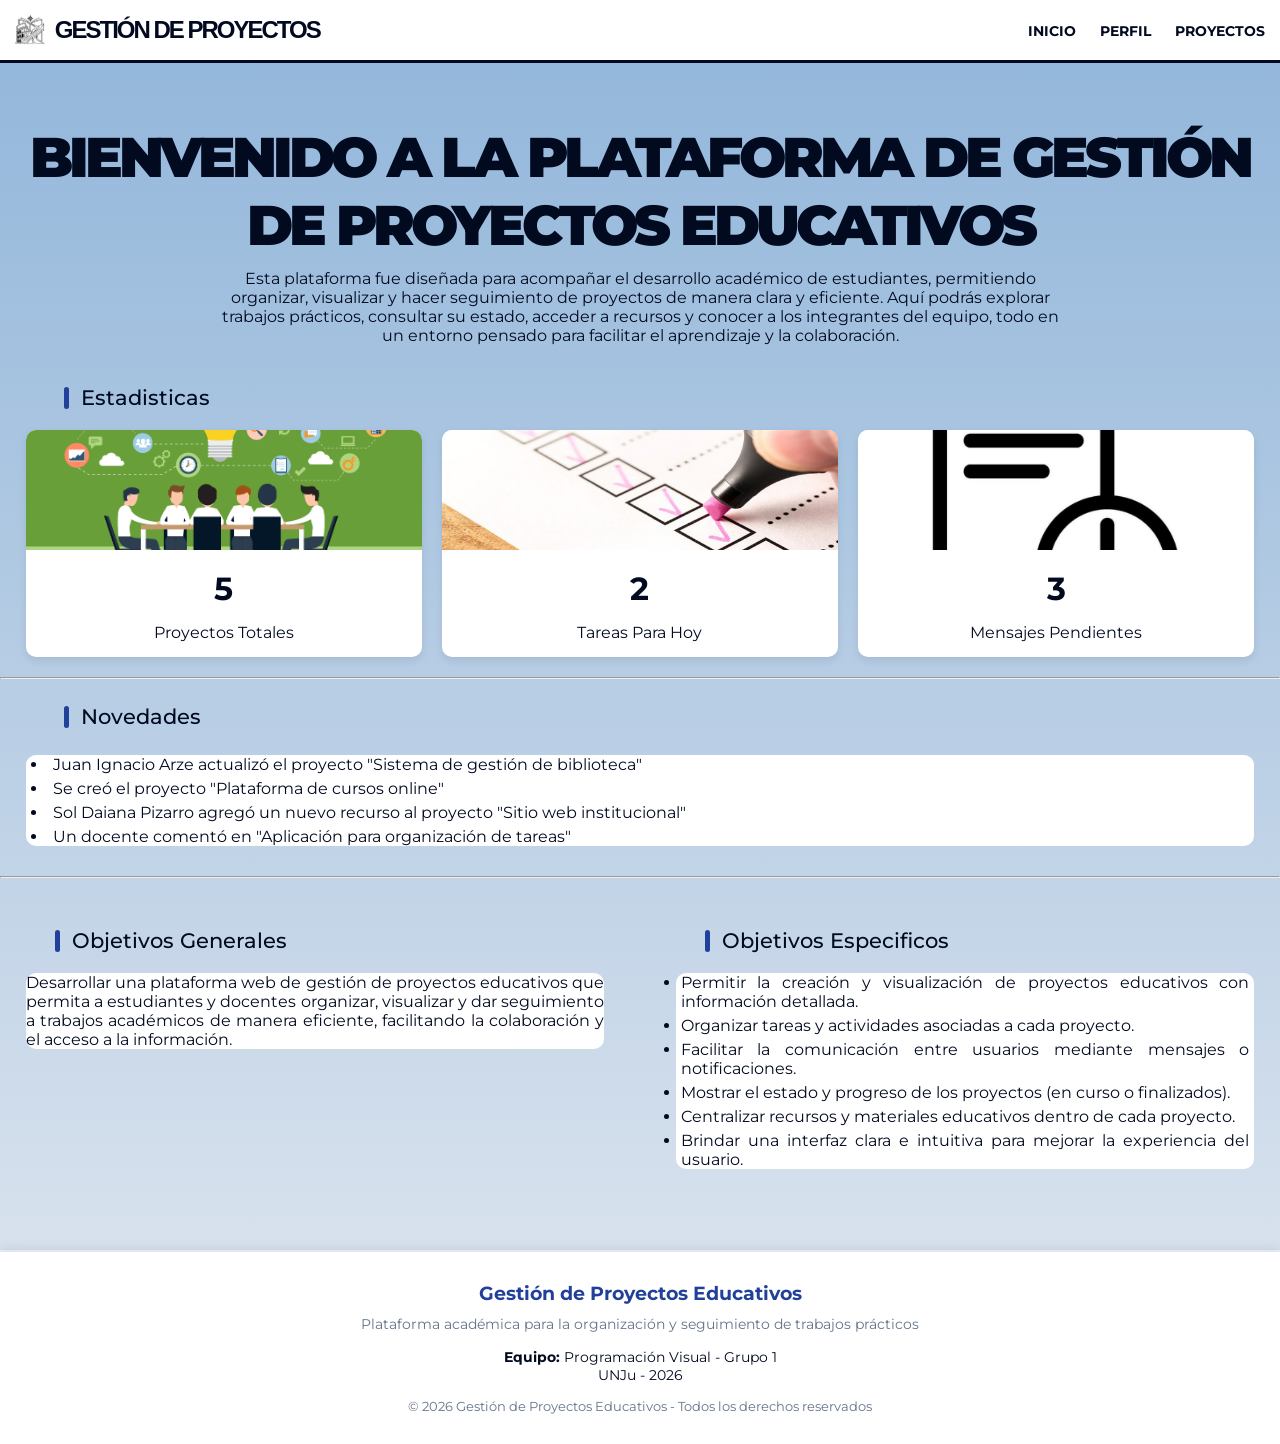
<file: index.html>
<!DOCTYPE html>
<html lang="es">

<head>
    <meta charset="UTF-8">
    <meta name="viewport" content="width=device-width, initial-scale=1.0">
    <title>Pagina Principal</title>
    <link rel="stylesheet" href="./css/mainstyle.css">
    <link rel="stylesheet" href="./css/index.css">

    <link rel="preconnect" href="https://fonts.googleapis.com">
    <link rel="preconnect" href="https://fonts.gstatic.com" crossorigin>
    <link href="https://fonts.googleapis.com/css2?family=Montserrat:ital,wght@0,100..900;1,100..900&display=swap"
        rel="stylesheet">
</head>

<body id="content">
    <header>
        <nav class="top-nav" aria-label="Navegación principal">
            <div class="logo">
                <img src="public/logo.png" alt="logo" height="30px">
                <p>Gestión de Proyectos</p>
            </div>
            <div class="nav-links">
                <a href="index.html" class="active">Inicio</a>
                <a href="perfil.html">Perfil</a>
                <a href="proyectos.html">Proyectos</a>

            </div>
        </nav>
    </header>
    <main>
        <section class="titulo_principal">
            <h1>Bienvenido a la Plataforma de Gestión de Proyectos Educativos</h1>
            <p id="descripcion">Esta plataforma fue diseñada para acompañar el desarrollo académico de estudiantes, permitiendo organizar, visualizar y hacer seguimiento de proyectos de manera clara y eficiente. Aquí podrás explorar trabajos prácticos, consultar su estado, acceder a recursos y conocer a los integrantes del equipo, todo en un entorno pensado para facilitar el aprendizaje y la colaboración.</p>
        </section>
        <section id="states">
            <h2>Estadisticas</h2>
            <div class="cards">
                <article class="card-project">
                    <img src="./public/img_index/ges_proyec.png" alt="Proyectos Totales">
                    <h3>5</h3>
                    <p>Proyectos Totales</p>
                </article>
                <article class="card-task">
                    <img src="./public/img_index/tareas-pendientes.jpg" alt="Tareas">
                    <h3>2</h3>
                    <p>Tareas Para Hoy</p>
                </article>
                <article class="card-message">
                    <img src="./public/img_index/pending.jpg" alt="Mensajes Pendientes">
                    <h3>3</h3>
                    <p>Mensajes Pendientes</p>
                </article>
            </div>
        </section>
        <hr>
        <section id="news">
            <h2>Novedades</h2>
            <ul class="news-content">
                <li>Juan Ignacio Arze actualizó el proyecto "Sistema de gestión de biblioteca"</li>
                <li>Se creó el proyecto "Plataforma de cursos online"</li>
                <li>Sol Daiana Pizarro agregó un nuevo recurso al proyecto "Sitio web institucional"</li>
                <li>Un docente comentó en "Aplicación para organización de tareas"</li>
            </ul>
        </section>
        <hr>
        <div id="index-goals">
            <section class="goal">
                <h2>Objetivos Generales</h2>
                <p class="goal-content">
                    Desarrollar una plataforma web de gestión de proyectos educativos que permita a estudiantes y
                    docentes organizar, visualizar y dar seguimiento a trabajos académicos de manera eficiente,
                    facilitando la colaboración y el acceso a la información.
                </p>
            </section>
            <section class="goal">
                <h2>Objetivos Especificos</h2>
                <ul class="goal-content">
                    <li>Permitir la creación y visualización de proyectos educativos con información detallada.</li>
                    <li>Organizar tareas y actividades asociadas a cada proyecto.</li>
                    <li>Facilitar la comunicación entre usuarios mediante mensajes o notificaciones.</li>
                    <li>Mostrar el estado y progreso de los proyectos (en curso o finalizados).</li>
                    <li>Centralizar recursos y materiales educativos dentro de cada proyecto.</li>
                    <li>Brindar una interfaz clara e intuitiva para mejorar la experiencia del usuario.</li>
                </ul>
            </section>
        </div>

    </main>
    <footer class="footer-proyectos">
        <div class="footer-contenedor">

            <div class="footer-info">
                <h3>Gestión de Proyectos Educativos</h3>
                <p>Plataforma académica para la organización y seguimiento de trabajos prácticos</p>
            </div>

            <div class="footer-equipo">
                <p><strong>Equipo:</strong> Programación Visual - Grupo 1</p>
                <p>UNJu - 2026</p>
            </div>

            <div class="footer-final">
                <p>© 2026 Gestión de Proyectos Educativos - Todos los derechos reservados</p>
            </div>

        </div>
    </footer>
</body>

</html>
</file>
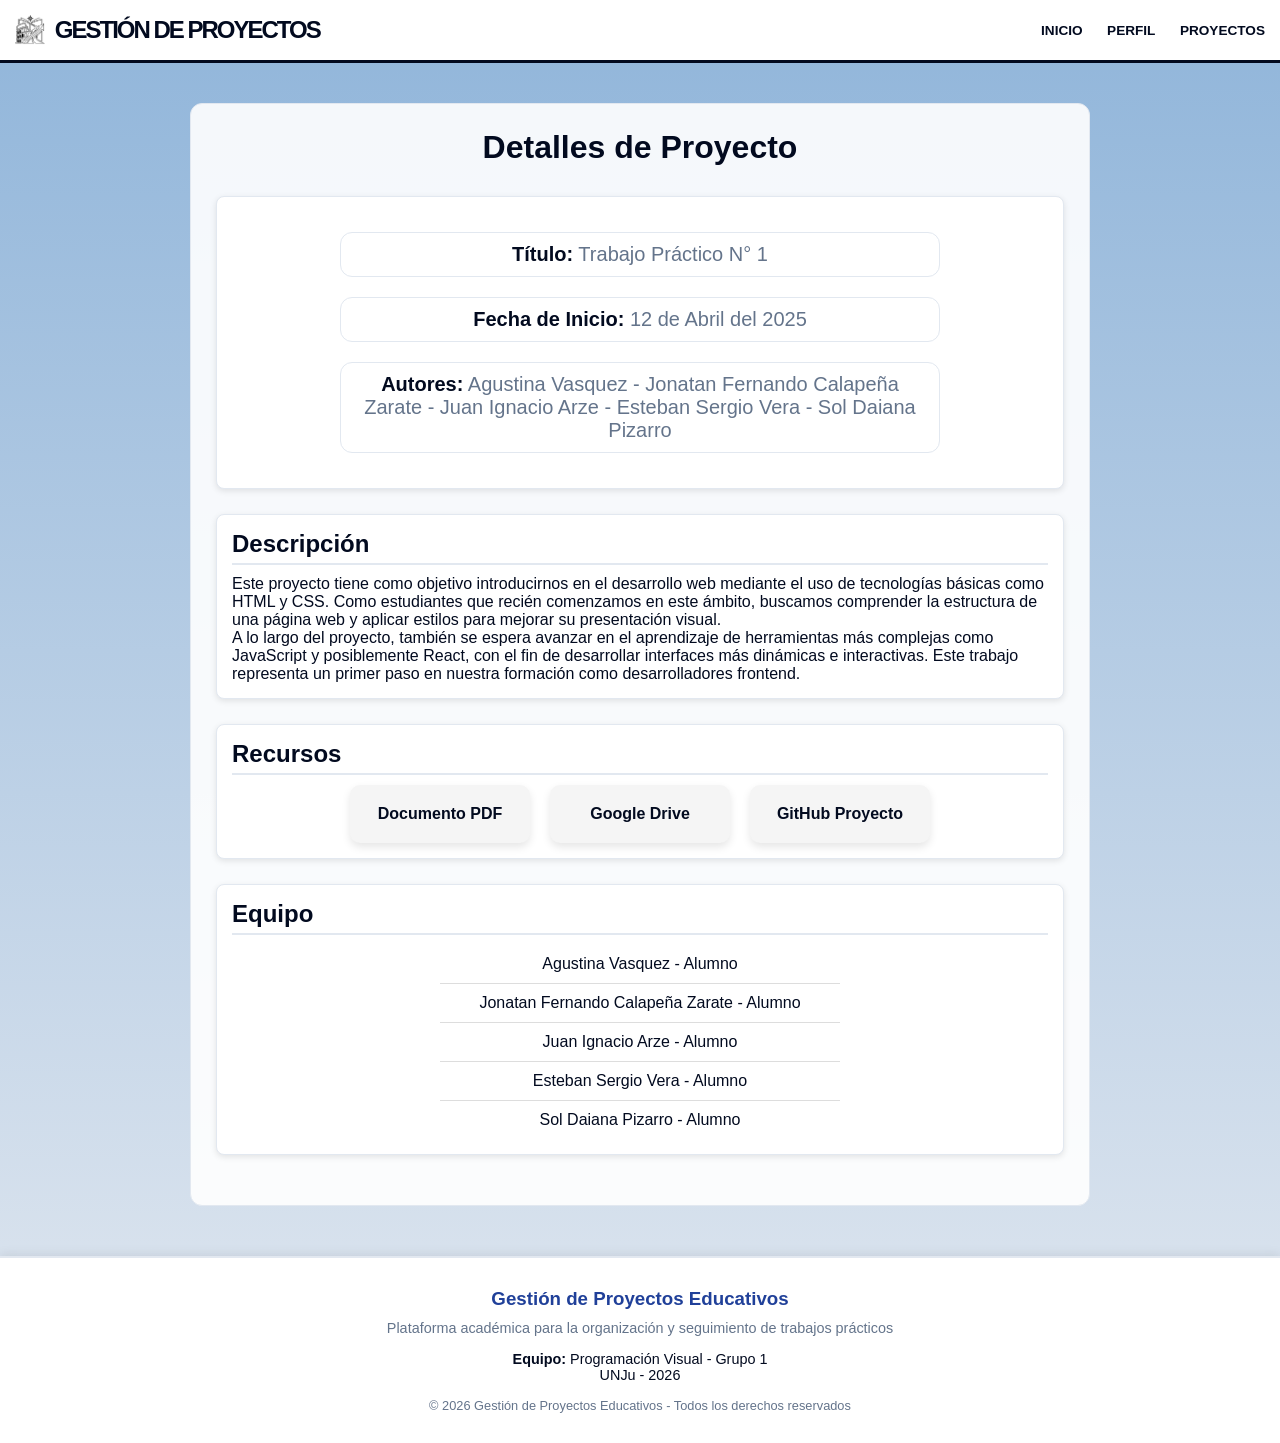
<file: detalle.html>
<!DOCTYPE html>
<html lang="es">
<head>
    <meta charset="UTF-8">
    <meta name="viewport" content="width=device-width, initial-scale=1.0">
    <title>Detalles</title>
    <link rel="stylesheet" href="css/detalle.css">
    <link rel="stylesheet" href="css/mainstyle.css">
</head>
<body id="content">
    <header>
        <nav class="top-nav" aria-label="Navegación principal">
            <div class="logo">
                <img src="public/logo.png" alt="logo" height="30px">
                <p>Gestión de Proyectos</p>
            </div>
            <div class="nav-links">
                <a href="index.html" class="active">Inicio</a>
                <a href="perfil.html">Perfil</a>
                <a href="proyectos.html">Proyectos</a>

            </div>
        </nav>
    </header>
    <main class="contenedor">
        <h1 class="titulo"> Detalles de Proyecto </h1>
        <section class="bloque informativo">
            <p><span>Título:</span> Trabajo Práctico N° 1</p>
            <p><span>Fecha de Inicio:</span> 12 de Abril del 2025</p>
            <p><span>Autores:</span> Agustina Vasquez - Jonatan Fernando Calapeña Zarate - Juan Ignacio Arze - Esteban Sergio Vera - Sol Daiana Pizarro</p>
        </section>
        <section class="bloque">
            <h2 class="subtitulo">Descripción</h2>
            <p>
                Este proyecto tiene como objetivo introducirnos en el desarrollo web mediante el uso de
                tecnologías básicas como HTML y CSS. Como estudiantes que recién comenzamos en este ámbito,
                buscamos comprender la estructura de una página web y aplicar estilos para mejorar su
                presentación visual.
            </p>
            <p>
                A lo largo del proyecto, también se espera avanzar en el aprendizaje de herramientas más
                complejas como JavaScript y posiblemente React, con el fin de desarrollar interfaces más
                dinámicas e interactivas. Este trabajo representa un primer paso en nuestra formación como
                desarrolladores frontend.
            </p>
        </section>
        <section class="bloque">
            <h2 class="subtitulo">Recursos</h2>
            <ul class="cartas">
                <li><a href="./src/Trabajo Práctico N° 1.pdf">Documento PDF</a></li>
                <li><a href="https://drive.google.com/file/d/1Z09ldKMAK1N9RB15xurHOt9S96k0Q2hf/view?usp=sharing">Google Drive</a></li>
                <li><a href="https://github.com/annhishere/pv_tp1_grupo1">GitHub Proyecto</a></li>
            </ul>
        </section>
        <section class="bloque">
            <h2 class="subtitulo">Equipo</h2>
            <ol class="lista">
                <li>Agustina Vasquez - Alumno</li>
                <li>Jonatan Fernando Calapeña Zarate - Alumno</li>
                <li>Juan Ignacio Arze - Alumno</li>
                <li>Esteban Sergio Vera - Alumno</li>
                <li>Sol Daiana Pizarro - Alumno</li>
            </ol>
        </section>
    </main>
    <footer class="footer-proyectos">
        <div class="footer-contenedor">

            <div class="footer-info">
                <h3>Gestión de Proyectos Educativos</h3>
                <p>Plataforma académica para la organización y seguimiento de trabajos prácticos</p>
            </div>

            <div class="footer-equipo">
                <p><strong>Equipo:</strong> Programación Visual - Grupo 1</p>
                <p>UNJu - 2026</p>
            </div>

            <div class="footer-final">
                <p>© 2026 Gestión de Proyectos Educativos - Todos los derechos reservados</p>
            </div>

        </div>
    </footer>
</body>
</html>
</file>
<file: css/mainstyle.css>
* {
    margin: 0;
    padding: 0;
    box-sizing: border-box; 
}

:root {
    --bg: #F8FAFC;              /* Fondo general limpio */
    --nav-bg: #ffffff;          /* Navbar / secciones */
    --texto-negro: #020a1f;     /* Texto principal */
    --gris-secundario: #64748B; /* Texto secundario */
    --acento: #204099;          /* Azul principal */
    --borde-suave: #E2E8F0;     /* Bordes */
    --sombra: rgba(0, 0, 0, 0.08); /* Sombra suave */
}

/* Estilo general de la página */
body {
    font-family: 'Montserrat', sans-serif;
    color: var(--texto-negro);
}
#content {
    background: linear-gradient(to bottom, #90b5da 0%, #E2E8F0 100%);
    min-height: 100vh; 
    margin: 0;
    background-repeat: no-repeat;
}
/* 2. NAV */

.top-nav {
    display: flex;
    justify-content: space-between;
    padding: 15px;
    background-color: var(--nav-bg);
    border-bottom: 3px solid var(--texto-negro); /* Línea que separa el menú */
    align-items: center;
}

.logo {
    display: flex;
    align-items: center;
    gap: 10px;
}

.logo p {
    font-size: 1.5rem;
    font-weight: 900;
    font-family: 'Gill Sans', 'Gill Sans MT', Calibri, 'Trebuchet MS', sans-serif;
    letter-spacing: -2px;
    text-transform: uppercase;
}

.nav-links a {
    text-decoration: none; /* Saca el subrayado */
    color: var(--texto-negro);
    margin-left: 20px;
    font-size: 0.85rem;
    font-weight: bold;
    text-transform: uppercase;
}

.nav-links a:hover {
    color: var(--acento); /* Cambia de color al pasar el mouse */
}

/* 3. HEADER */
/* Centra el título principal */
header {
    position: sticky;
    top: 0;
    z-index: 1000;
}

.footer-proyectos { 
    background-color: var(--nav-bg);
    border-top: 2px solid var(--borde-suave);
    margin-top: 50px;
    padding: 30px 20px;
    text-align: center;
    box-shadow: 0 -2px 10px var(--sombra);
}

.footer-contenedor { 
    max-width: 900px;
    margin: auto;
}

.footer-info h3 { 
    color: var(--acento);
    margin-bottom: 10px;
}

.footer-info p { 
    color: var(--gris-secundario);
    font-size: 0.9rem;
}

.footer-equipo { 
    margin: 15px 0;
}

.footer-equipo p { 
    color: var(--texto-negro);
    font-size: 0.9rem;
}

.footer-final p { 
    font-size: 0.8rem;
    color: var(--gris-secundario);
}
</file>
<file: css/index.css>
/*Titulo principal*/
.titulo_principal {
    display: flex;
    flex-direction: column;
    align-items: center;
    gap: 10px;
    margin: 60px auto 40px auto;
    text-align: center;
}

#descripcion {
    padding: 0 20px;
    max-width: 900px;
    text-align: center;
}

h1 {
    font-weight: 900;
    text-transform: uppercase;
    letter-spacing: -4px;
    font-size: 3.5rem;
    transition: transform 0.4s ease, color 0.4s ease;
}

h1:hover {
    transform: translateY(-8px);
    color: var(--acento);
}

/*Seccion de estadisticas*/
#states {
    margin-bottom: 20px;
    text-align: center;
}

#states div {
    display: flex;
    justify-content: space-between;
    gap: 20px;
}

#states article {
    flex: 1;
    text-align: center;
    border-radius: 10px;
    background-color: var(--nav-bg);
    box-shadow: 0 4px 8px var(--sombra);
    transition: transform 0.3s, box-shadow 0.3s;
}

#states article:hover{
    transform: translateY(-8px);
    box-shadow: 0 12px 20px var(--sombra);
}
#states h3 {
    font-size: 2rem;
    margin: 15px;
}

#states img {
    width: 100%;
    height: 120px;
    object-fit: cover;
    border-top-left-radius: 10px;
    border-top-right-radius: 10px;
}
#states p {
    margin-bottom: 15px;
}
.cards {
    margin: 0 2% 0 2%;
}
/*Seccion de Novedades*/
#news {
    margin-bottom: 30px;
    text-align: justify;
}

.news-content {
    list-style-position: inside;
    margin: 2%;
    border-radius: 10px;
    background-color: var(--nav-bg);
}

#news li {
    margin: 5px;
}

/*Seccion de Objetivos*/
#index-goals {
    display: flex;
    justify-content: space-between;
    gap: 20px;
}

.goal {
    flex: 1;
    text-align: justify;
    margin: 2%;
}
.goal-content {
    border-radius: 10px;
    background-color: var(--nav-bg);
}
.goal li {
    margin: 5px;
}
/*Subtitulos H2*/
h2 {
    padding-left: 5%;
    text-align: justify;
    font-size: 1.3rem;
    font-weight: 500;
    margin: 25px 0 20px 0;
    display: flex;
    align-items: center;
    gap: 12px;
}
h2::before {
    content: ''; 
    display: block;
    width: 5px; 
    height: 22px; 
    background-color: var(--acento); 
    border-radius: 5px; 
}
</file>
<file: css/detalle.css>
/** {
    border: 1px solid gray;
}*/
:root {
    --bg: #F8FAFC;
    --nav-bg: #ffffff;
    --texto-negro: #020a1f;
    --gris-secundario: #64748B;
    --acento: #204099;
    --borde-suave: #E2E8F0;
    --sombra: rgba(0, 0, 0, 0.08);
}
.contenedor {
    background-color: rgba(255, 255, 255, 0.9);
    max-width: 900px;
    margin: 40px auto;
    padding: 25px;
    border-radius: 12px;
    font-family: 'Montserrat', sans-serif;
    border: 1px solid var(--borde-suave);
}
.titulo {
    text-align: center;
    color:  var(--texto-negro);
    margin-bottom: 30px;
    font-weight: bold;
}
.bloque.informativo p{
    background-color: rgb(255, 255, 255);
    text-align: center;
    max-width: 600px;
    margin: 20px auto;
    border: 1px solid var(--borde-suave);
    border-radius: 12px;
    padding: 10px;
    font-size: 20px;
    color:  var(--gris-secundario);
}
.bloque.informativo p span {
    color: var(--texto-negro);
    font-weight: bold;
}
.bloque{
    margin-bottom: 25px;
    padding: 15px;
    background: white;
    border-radius: 8px;
    box-shadow: 0 2px 6px rgba(0,0,0,0.1);
    border: 1px solid var(--borde-suave);
}
.subtitulo {
    color: var(--texto-negro);
    margin-bottom: 10px;
    border-bottom: 2px solid var(--borde-suave);
    padding-bottom: 5px;
}
/*CARTAS*/
.cartas {
    display: flex;
    gap: 20px;
    list-style: none;
    padding: 0;
    justify-content: center;
}
.cartas li a {
    display: block;
    width: 180px;
    padding: 20px;
    text-decoration: none;
    background-color: #f5f5f5;
    border-radius: 10px;
    color: var(--texto-negro);
    font-weight: bold;
    text-align: center;
    
    /* sombra suave */
    box-shadow: 0 4px 8px rgba(0,0,0,0.1);

    /* animación */
    transition: transform 0.2s ease, box-shadow 0.2s ease;
}

/* efecto hover */
.cartas li a:hover {
    transform: translateY(-8px);
    box-shadow: 0 8px 16px rgba(0,0,0,0.2);
    background-color: #333; /* fondo oscuro */
    color: #fff; /* texto claro */
}
/*LISTA DE INTEGRANTES*/
.lista {
    list-style: none;
    padding: 0;
    max-width: 400px;
    margin: 0 auto;
}
.lista li {
    padding: 10px;
    text-align: center;
    border-bottom: 1px solid #ddd;
}

/* último sin línea */
.lista li:last-child {
    border-bottom: none;
}
</file>
